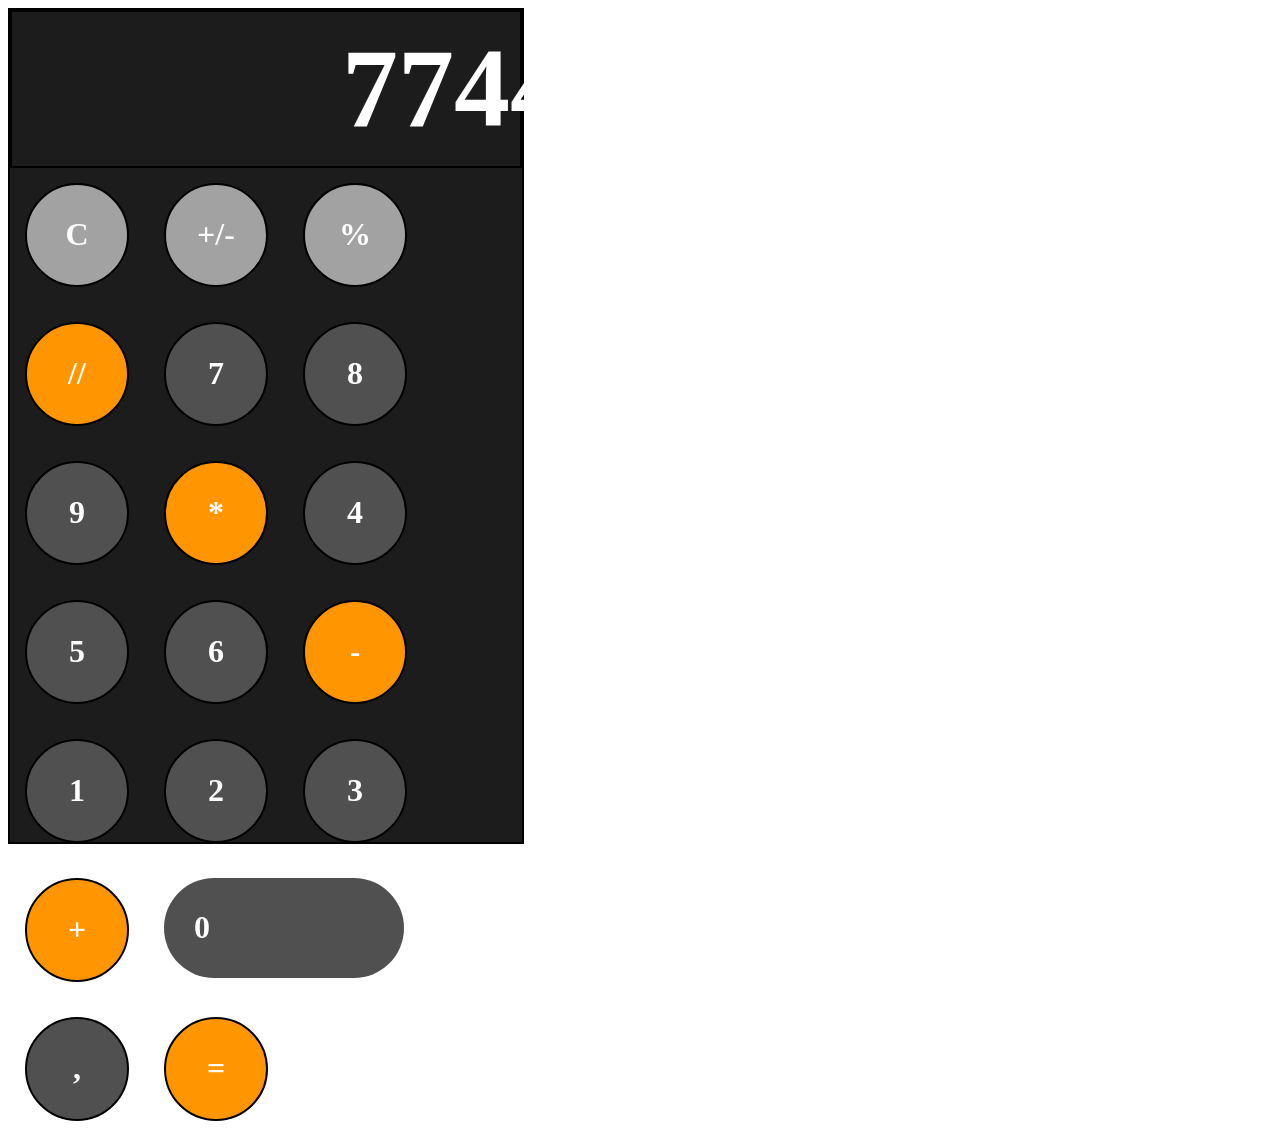
<file: Semester 1/CSS/02.calculator/Index.html>
<!DOCTYPE html>
<html lang="en">
<head>
    <meta charset="UTF-8">
    <meta name="viewport" content="width=device-width, initial-scale=1.0">
    <title>Document</title>
    <link rel="stylesheet" href="index.css">

</head>
<body>
    <div class="container">
        <div class="number">
            <p>7744</p>

        </div>
        <div class="circles">
            <div class="upper">
                <div class="round  one"><h1>C</h1></div>
                <div class="round one"><h1>+/-</h1></div>
                <div class="round one"><h1>%</h1></div>
                <div class="round two"><h1>//</h1></div>
                <div class="round three"><h1>7</h1></div> 
                <div class="round three"><h1>8</h1></div>
                <div class="round three"><h1>9</h1></div>
                <div class="round two"><h1>*</h1></div>
                <div class="round three"><h1>4</h1></div>
                <div class="round three"><h1>5</h1></div>
                <div class="round three"><h1>6</h1></div>
                <div class="round two"><h1>-</h1></div>
                <div class="round three"><h1>1</h1></div>
                <div class="round three"><h1>2</h1></div>
                <div class="round three"><h1>3</h1></div>
                <div class="round two"><h1>+</h1></div>
                
              <div class="biground"><h1>0</h1></div>
              <div class="round three"><h1>,</h1></div>
              <div class="round two"><h1>=</h1></div>
            
            </div>
           


    </div>
    
</body>
</html>
</file>
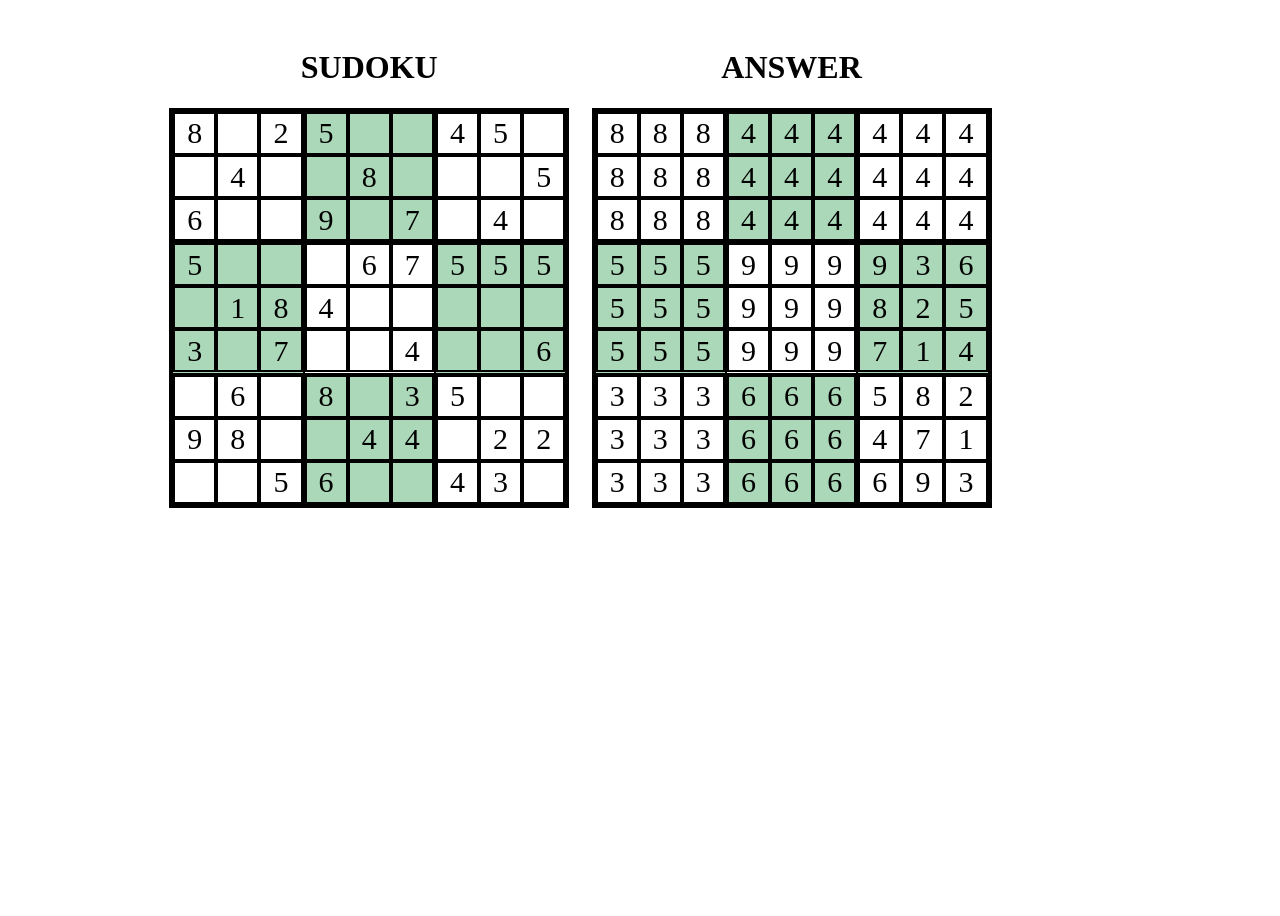
<file: Semester 1/CSS/03.Suduko/index.html>
<!DOCTYPE html>
<html lang="en">
<head>
    <meta charset="UTF-8">
    <meta name="viewport" content="width=device-width, initial-scale=1.0">
    <title>Document</title>
    <link rel="stylesheet" href="index.css">
</head>
<body>
    <div class="white">
      <div class="sudoku">
        <h1>SUDOKU</h1>
        <div class="box-parent">
            <div class="boxes">
                <div class="small"><p>8</p></div>
                <div class="small"></div>
                <div class="small"><p>6</p></div>
                <div class="small"></div>
                <div class="small"><p>4</p></div>
                <div class="small"></div>
                <div class="small"><p>2</p></div>
                <div class="small"></div>
                <div class="small"></div>
            </div>
            <div class="boxes green">
                <div class="small"><p>5</p></div>
                <div class="small"></div>
                <div class="small"><p>3</p></div>
                <div class="small"></div>
                <div class="small"><p>1</p></div>
                <div class="small"></div>
                <div class="small"></div>
                <div class="small"><p>8</p></div>
                <div class="small"><p>7</p></div>
            </div>
            <div class="boxes">
                <div class="small"><p></p></div>
                <div class="small"><p>9</p></div>
                <div class="small"></div>
                <div class="small"><p>6</p></div>
                <div class="small"><p>8</p></div>
                <div class="small"></div>
                <div class="small"></div>
                <div class="small"></div>
                <div class="small"><p>5</p></div>
            </div>
            <div class="boxes green">
                <div class="small"><p>5</p></div>
                <div class="small"></div>
                <div class="small"><p>9</p></div>
                <div class="small"></div>
                <div class="small"><p>8</p></div>
                <div class="small"></div>
                <div class="small"></div>
                <div class="small"></div>
                <div class="small"><p>7</p></div>
            </div>
            <div class="boxes">
                <div class="small"></div>
                <div class="small"><p>4</p></div>
                <div class="small"></div>
                <div class="small"><p>6</p></div>
                <div class="small"></div>
                <div class="small"></div>
                <div class="small"><p>7</p></div>
                <div class="small"></div>
                <div class="small"><p>4</p></div>
            </div>
            <div class="boxes green">
                <div class="small"><p>8</p></div>
                <div class="small"></div>
                <div class="small"><p>6</p></div>
                <div class="small"></div>
                <div class="small"><p>4</p></div>
                <div class="small"></div>
                <div class="small"><p>3</p></div>
                <div class="small"><p>4</p></div>
                <div class="small"></div>
            </div>
            <div class="boxes">
                 <div class="small"><p>4</p></div>
                 <div class="small"></div>
                 <div class="small"></div>
                 <div class="small"><p>5</p></div>
                 <div class="small"></div>
                 <div class="small"><p>4</p></div>
                 <div class="small"></div>
                 <div class="small"><p>5</p></div>
                 <div class="small"></div>
            </div>
            <div class="boxes green">
                <div class="small"><p>5</p></div>
                <div class="small"></div>
                <div class="small"></div>
                <div class="small"><p>5</p></div>
                <div class="small"></div>
                <div class="small"></div>
                <div class="small"><p>5</p></div>
                <div class="small"></div>
                <div class="small"><p>6</p></div>
            </div>
            <div class="boxes">
                <div class="small"><p>5</p></div>
                <div class="small"></div>
                <div class="small"><p>4</p></div>
                <div class="small"></div>
                <div class="small"><p>2</p></div>
                <div class="small"><p>3</p></div>
                <div class="small"></div>
                <div class="small"><p>2</p></div>
                <div class="small"></div>
            </div>

        </div>
      </div>

          <div class="sudoku">
        <h1>ANSWER</h1>
        <div class="box-parent">
            <div class="boxes">
                <div class="small"><p>8</p></div>
                <div class="small"><p>8</p></div>
                <div class="small"><p>8</p></div>
                <div class="small"><p>8</p></div>
                <div class="small"><p>8</p></div>
                <div class="small"><p>8</p></div>
                <div class="small"><p>8</p></div>
                <div class="small"><p>8</p></div>
                <div class="small"><p>8</p></div>
            </div>
            <div class="boxes green">
                <div class="small"><p>5</p></div>
                <div class="small"><p>5</p></div>
                <div class="small"><p>5</p></div>
                <div class="small"><p>5</p></div>
                <div class="small"><p>5</p></div>
                <div class="small"><p>5</p></div>
                <div class="small"><p>5</p></div>
                <div class="small"><p>5</p></div>
                <div class="small"><p>5</p></div>
            </div>
            <div class="boxes">
                <div class="small"><p>3</p></div>
                <div class="small"><p>3</p></div>
                <div class="small"><p>3</p></div>
                <div class="small"><p>3</p></div>
                <div class="small"><p>3</p></div>
                <div class="small"><p>3</p></div>
                <div class="small"><p>3</p></div>
                <div class="small"><p>3</p></div>
                <div class="small"><p>3</p></div>
            </div>
            <div class="boxes green">
                <div class="small"><p>4</p></div>
                <div class="small"><p>4</p></div>
                <div class="small"><p>4</p></div>
                <div class="small"><p>4</p></div>
                <div class="small"><p>4</p></div>
                <div class="small"><p>4</p></div>
                <div class="small"><p>4</p></div>
                <div class="small"><p>4</p></div>
                <div class="small"><p>4</p></div>
            </div>
            <div class="boxes">
                <div class="small"><p>9</p></div>
                <div class="small"><p>9</p></div>
                <div class="small"><p>9</p></div>
                <div class="small"><p>9</p></div>
                <div class="small"><p>9</p></div>
                <div class="small"><p>9</p></div>
                <div class="small"><p>9</p></div>
                <div class="small"><p>9</p></div>
                <div class="small"><p>9</p></div>
            </div>
            <div class="boxes green">
                <div class="small"><p>6</p></div>
                <div class="small"><p>6</p></div>
                <div class="small"><p>6</p></div>
                <div class="small"><p>6</p></div>
                <div class="small"><p>6</p></div>
                <div class="small"><p>6</p></div>
                <div class="small"><p>6</p></div>
                <div class="small"><p>6</p></div>
                <div class="small"><p>6</p></div>
            </div>
            <div class="boxes">
                 <div class="small"><p>4</p></div>
                 <div class="small"><p>4</p></div>
                 <div class="small"><p>4</p></div>
                 <div class="small"><p>4</p></div>
                 <div class="small"><p>4</p></div>
                 <div class="small"><p>4</p></div>
                 <div class="small"><p>4</p></div>
                 <div class="small"><p>4</p></div>
                 <div class="small"><p>4</p></div>
            </div>
            <div class="boxes green">
                <div class="small"><p>9</p></div>
                <div class="small"><p>8</p></div>
                <div class="small"><p>7</p></div>
                <div class="small"><p>3</p></div>
                <div class="small"><p>2</p></div>
                <div class="small"><p>1</p> </div>
                <div class="small"><p>6</p></div>
                <div class="small"><p>5</p></div>
                <div class="small"><p>4</p></div>
            </div>
            <div class="boxes">
                <div class="small"><p>5</p></div>
                <div class="small"><p>4</p></div>
                <div class="small"><p>6</p></div>
                <div class="small"><p>8</p></div>
                <div class="small"><p>7</p></div>
                <div class="small"><p>9</p></div>
                <div class="small"><p>2</p></div>
                <div class="small"><p>1</p></div>
                <div class="small"><p>3</p></div>
            </div>

        </div>
      </div>
    </div>
    
</body>
</html>
</file>
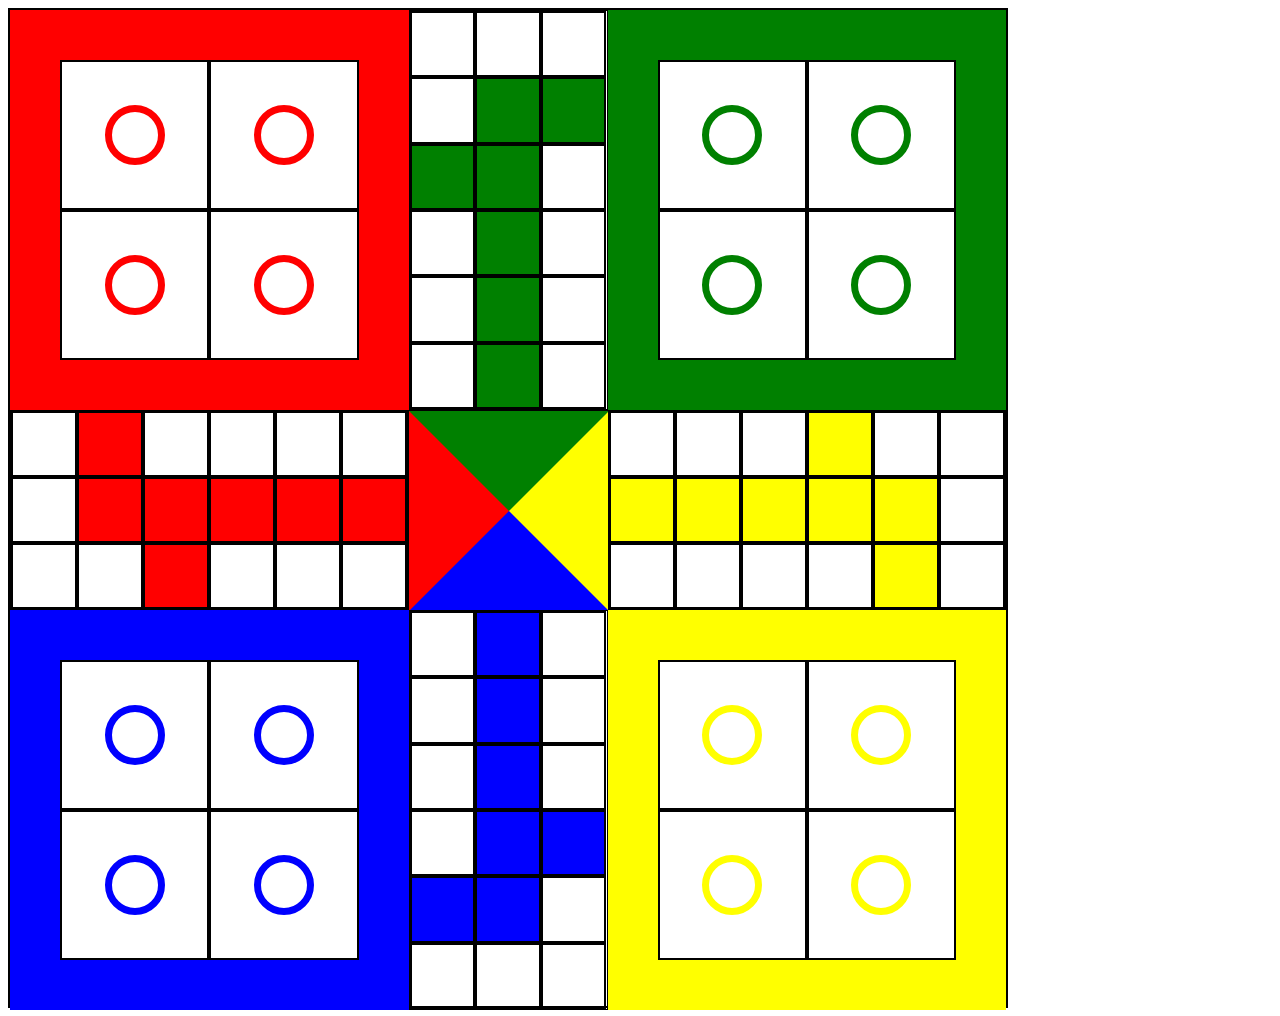
<file: Semester 1/CSS/04.Ludo/style.html>
<!DOCTYPE html>
<html lang="en">
<head>
    <meta charset="UTF-8">
    <meta name="viewport" content="width=device-width, initial-scale=1.0">
    <title>Document</title>
    <link rel="stylesheet" href="style.css">
</head>
<body>
    <div class="container">
     <div class="q">
        <div class="one">
            <div class="division"><div class="mini"></div></div>
            <div class="division"><div class="mini"></div></div>
            <div class="division"><div class="mini"></div></div>
            <div class="division"><div class="mini"></div></div>
        </div>
        <div class="two">
            <div class="grid"></div>
            <div class="grid"></div>
            <div class="grid"></div>
            <div class="grid " ></div>
            <div class="grid i"></div>
            <div class="grid i "></div>
            <div class="grid i"></div>
            <div class="grid i"></div>
            <div class="grid "></div>
            <div class="grid"></div>
            <div class="grid i"></div>
            <div class="grid"></div>
            <div class="grid "></div>
            <div class="grid i"></div>
            <div class="grid "></div>
            <div class="grid"></div>
            <div class="grid i"></div>
            <div class="grid"></div>
        </div>
        <div class="three">
            <div class="division"><div class="min"></div></div>
            <div class="division"><div class="min"></div></div>
            <div class="division"><div class="min"></div></div>
            <div class="division"><div class="min"></div></div> 
        </div>
     </div>
     <div class="q">
        <div class="four">
            <div class="grid1 "></div>
            <div class="grid1 r"></div>
            <div class="grid1"></div>
            <div class="grid1"></div>
            <div class="grid1"></div>
            <div class="grid1"></div>
            <div class="grid1"></div>
            <div class="grid1 r s"></div>
            <div class="grid1 r"></div>
            <div class="grid1 r"></div>
            <div class="grid1 r"></div>
            <div class="grid1 r"></div>
            <div class="grid1"></div>
            <div class="grid1"></div>
            <div class="grid1 r"></div>
            <div class="grid1"></div>
            <div class="grid1"></div>
            <div class="grid1"></div>
        </div>
        <div class="five"><div class="triangle-square"></div></div>
        <div class="six">
            <div class="grid1"></div>
            <div class="grid1"></div>
            <div class="grid1"></div>
            <div class="grid1 y"></div>
            <div class="grid1"></div>
            <div class="grid1"></div>
            <div class="grid1 y"></div>
            <div class="grid1 y"></div>
            <div class="grid1 y"></div>
            <div class="grid1 y"></div>
            <div class="grid1 y"></div>
            <div class="grid1 "></div>
            <div class="grid1"></div>
            <div class="grid1"></div>
            <div class="grid1"></div>
            <div class="grid1"></div>
            <div class="grid1 y"></div>
            <div class="grid1"></div>
        </div>
     </div>
     <div class="q">
        <div class="seven">
            <div class="division"><div class="minu"></div></div>
            <div class="division"><div class="minu"></div></div>
            <div class="division"><div class="minu"></div></div>
            <div class="division"><div class="minu"></div></div>   
        </div>
        <div class="eight">
            <div class="grid"></div>
            <div class="grid b"></div>
            <div class="grid"></div>
            <div class="grid"></div>
            <div class="grid b"></div>
            <div class="grid"></div>
            <div class="grid"></div>
            <div class="grid b"></div>
            <div class="grid"></div>
            <div class="grid"></div>
            <div class="grid b"></div>
            <div class="grid b"></div>
            <div class="grid b"></div>
            <div class="grid b"></div>
            <div class="grid "></div>
            <div class="grid "></div>
            <div class="grid "></div>
            <div class="grid"></div>
        </div>
        <div class="nine">
            <div class="division"><div class="mi"></div></div>
            <div class="division"><div class="mi"></div></div>
            <div class="division"><div class="mi"></div></div>
            <div class="division"><div class="mi"></div></div>    
        </div>
     </div>
    </div>
    
</body>
</html>
</file>
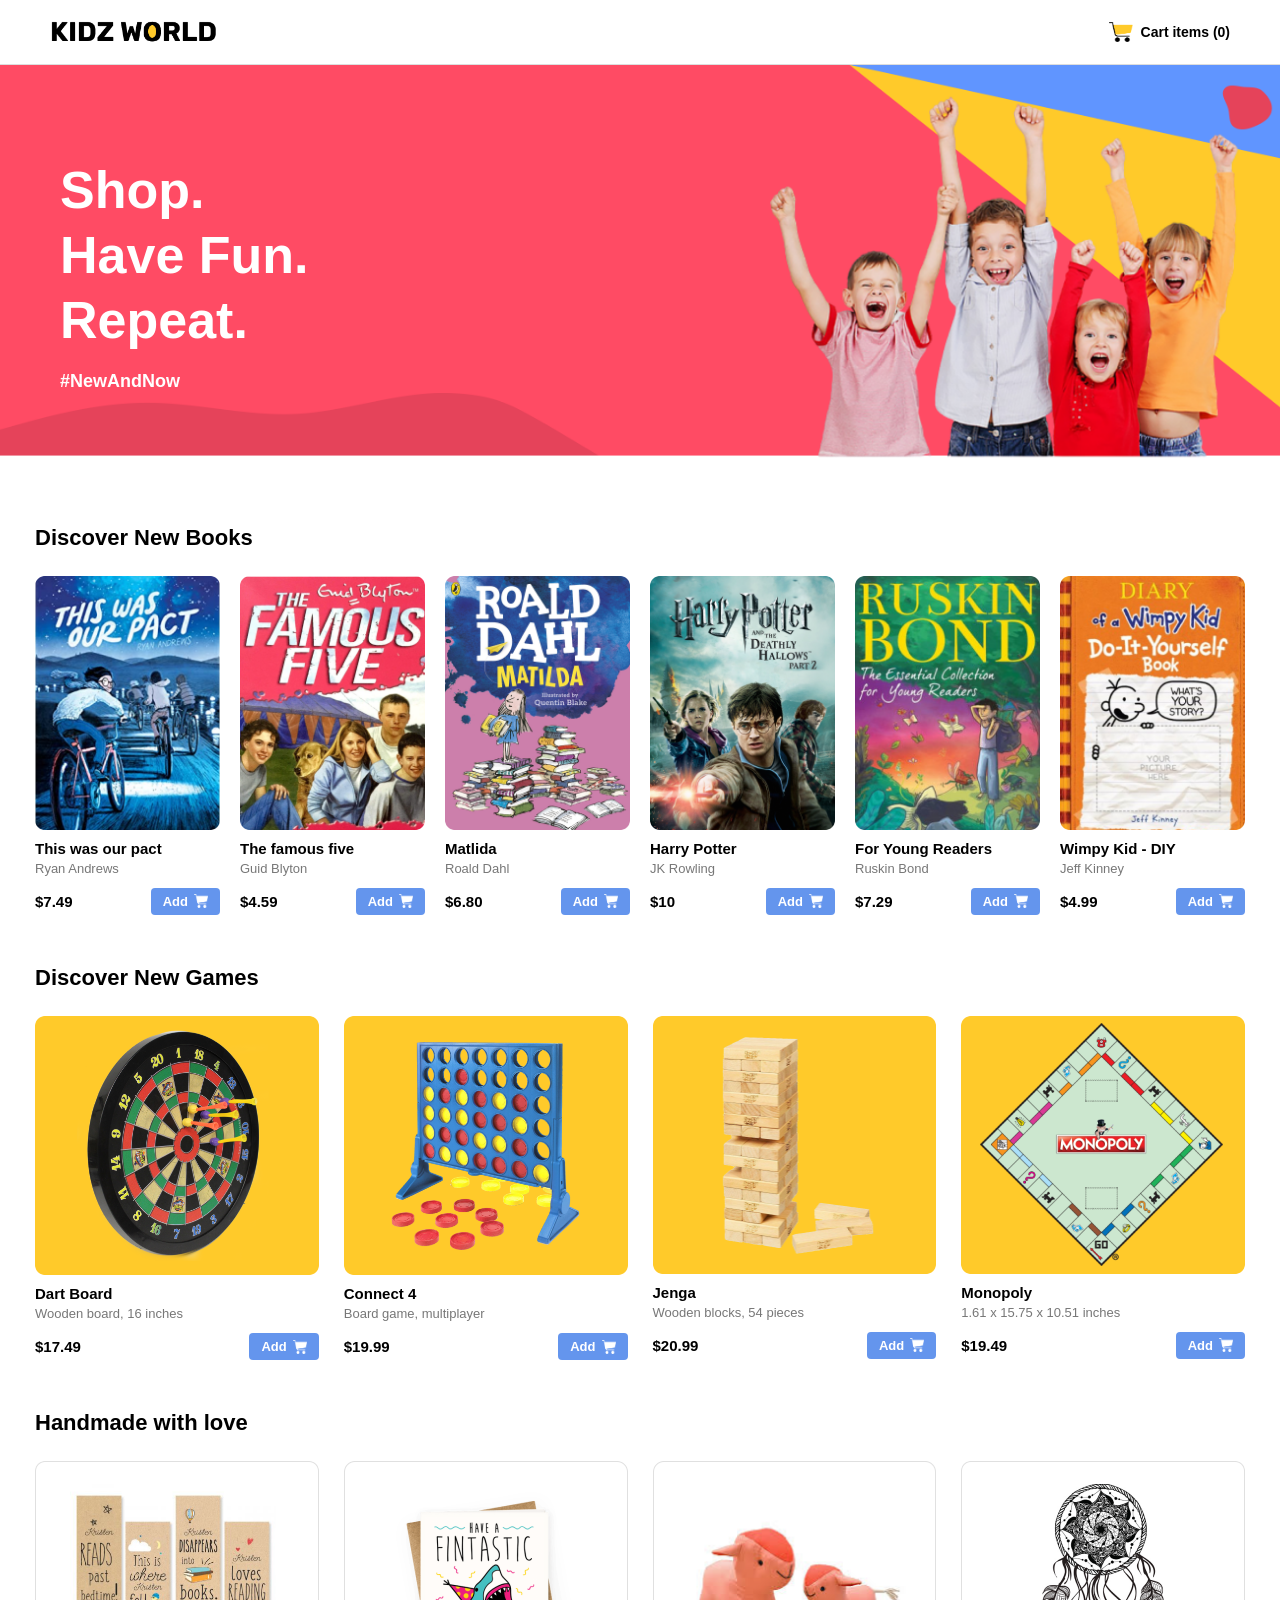
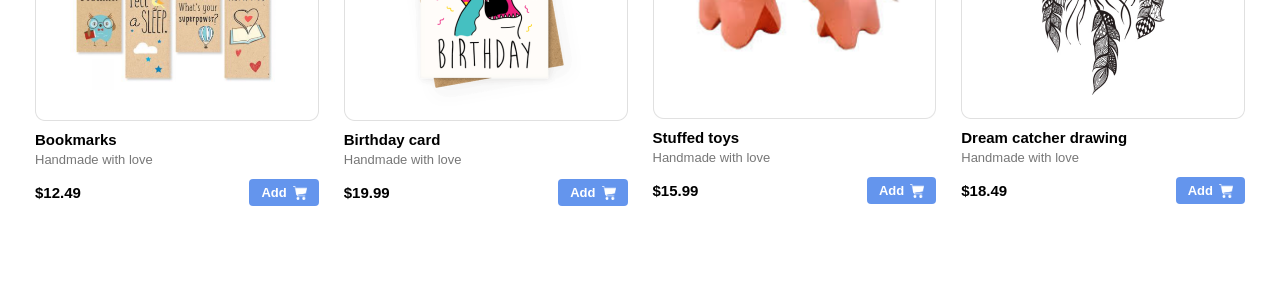
<file: Semester 1/CSS/kidzworld/kidz.html>
﻿<!DOCTYPE html>
<html lang="en">

<head>
    <meta charset="UTF-8">
    <meta name="viewport" content="width=device-width, initial-scale=1.0">
    <title>Kidz World</title>
    <link rel="stylesheet" href="kidz.css">
</head>

<body>
    <header class="nav">
        <img src="kw-logo.png" alt="Logo" class="logo">
        <div class="cart">
            <img src="cart-icon.png" alt="Cart">
            <span>Cart items (0)</span>
        </div>
    </header>
    <section class="hero">
        <div class="htxt">
            <h1>Shop.<br>Have Fun.<br>Repeat.</h1>
            <p>#NewAndNow</p>
        </div>
    </section>
    <main class="main">
        <section class="sec">
            <h2 class="tit">Discover New Books</h2>
            <div class="g6">
                <div class="cd">
                    <img src="book1.png" alt="Book" class="pic">
                    <div class="nm">This was our pact</div>
                    <div class="sub">Ryan Andrews</div>
                    <div class="ft">
                        <span class="prc">$7.49</span>
                        <button class="btn">Add <img src="cart-icon-white.png" alt="Cart"></button>
                    </div>
                </div>
                <div class="cd">
                    <img src="book2.png" alt="Book" class="pic">
                    <div class="nm">The famous five</div>
                    <div class="sub">Guid Blyton</div>
                    <div class="ft">
                        <span class="prc">$4.59</span>
                        <button class="btn">Add <img src="cart-icon-white.png" alt="Cart"></button>
                    </div>
                </div>
                <div class="cd">
                    <img src="book3.png" alt="Book" class="pic">
                    <div class="nm">Matlida</div>
                    <div class="sub">Roald Dahl</div>
                    <div class="ft">
                        <span class="prc">$6.80</span>
                        <button class="btn">Add <img src="cart-icon-white.png" alt="Cart"></button>
                    </div>
                </div>
                <div class="cd">
                    <img src="book4.png" alt="Book" class="pic">
                    <div class="nm">Harry Potter</div>
                    <div class="sub">JK Rowling</div>
                    <div class="ft">
                        <span class="prc">$10</span>
                        <button class="btn">Add <img src="cart-icon-white.png" alt="Cart"></button>
                    </div>
                </div>
                <div class="cd">
                    <img src="book5.png" alt="Book" class="pic">
                    <div class="nm">For Young Readers</div>
                    <div class="sub">Ruskin Bond</div>
                    <div class="ft">
                        <span class="prc">$7.29</span>
                        <button class="btn">Add <img src="cart-icon-white.png" alt="Cart"></button>
                    </div>
                </div>
                <div class="cd">
                    <img src="book6.png" alt="Book" class="pic">
                    <div class="nm">Wimpy Kid - DIY</div>
                    <div class="sub">Jeff Kinney</div>
                    <div class="ft">
                        <span class="prc">$4.99</span>
                        <button class="btn">Add <img src="cart-icon-white.png" alt="Cart"></button>
                    </div>
                </div>
            </div>
        </section>
        <section class="sec">
            <h2 class="tit">Discover New Games</h2>
            <div class="g4">
                <div class="cd">
                    <img src="dart-board.png" alt="Game" class="pic">
                    <div class="nm">Dart Board</div>
                    <div class="sub">Wooden board, 16 inches</div>
                    <div class="ft">
                        <span class="prc">$17.49</span>
                        <button class="btn">Add <img src="cart-icon-white.png" alt="Cart"></button>
                    </div>
                </div>
                <div class="cd">
                    <img src="connect-four.png" alt="Game" class="pic">
                    <div class="nm">Connect 4</div>
                    <div class="sub">Board game, multiplayer</div>
                    <div class="ft">
                        <span class="prc">$19.99</span>
                        <button class="btn">Add <img src="cart-icon-white.png" alt="Cart"></button>
                    </div>
                </div>
                <div class="cd">
                    <img src="jenga.png" alt="Game" class="pic">
                    <div class="nm">Jenga</div>
                    <div class="sub">Wooden blocks, 54 pieces</div>
                    <div class="ft">
                        <span class="prc">$20.99</span>
                        <button class="btn">Add <img src="cart-icon-white.png" alt="Cart"></button>
                    </div>
                </div>
                <div class="cd">
                    <img src="monopoly.png" alt="Game" class="pic">
                    <div class="nm">Monopoly</div>
                    <div class="sub">1.61 x 15.75 x 10.51 inches</div>
                    <div class="ft">
                        <span class="prc">$19.49</span>
                        <button class="btn">Add <img src="cart-icon-white.png" alt="Cart"></button>
                    </div>
                </div>
            </div>
        </section>
        <section class="sec">
            <h2 class="tit">Handmade with love</h2>
            <div class="g4">
                <div class="cd">
                    <img src="bookmarks.png" alt="Craft" class="pic">
                    <div class="nm">Bookmarks</div>
                    <div class="sub">Handmade with love</div>
                    <div class="ft">
                        <span class="prc">$12.49</span>
                        <button class="btn">Add <img src="cart-icon-white.png" alt="Cart"></button>
                    </div>
                </div>
                <div class="cd">
                    <img src="birthday-card.png" alt="Craft" class="pic">
                    <div class="nm">Birthday card</div>
                    <div class="sub">Handmade with love</div>
                    <div class="ft">
                        <span class="prc">$19.99</span>
                        <button class="btn">Add <img src="cart-icon-white.png" alt="Cart"></button>
                    </div>
                </div>
                <div class="cd">
                    <img src="stuffed-toy.png" alt="Craft" class="pic">
                    <div class="nm">Stuffed toys</div>
                    <div class="sub">Handmade with love</div>
                    <div class="ft">
                        <span class="prc">$15.99</span>
                        <button class="btn">Add <img src="cart-icon-white.png" alt="Cart"></button>
                    </div>
                </div>
                <div class="cd">
                    <img src="dream-catcher.png" alt="Craft" class="pic">
                    <div class="nm">Dream catcher drawing</div>
                    <div class="sub">Handmade with love</div>
                    <div class="ft">
                        <span class="prc">$18.49</span>
                        <button class="btn">Add <img src="cart-icon-white.png" alt="Cart"></button>
                    </div>
                </div>
            </div>
        </section>
    </main>
</body>

</html>
</file>
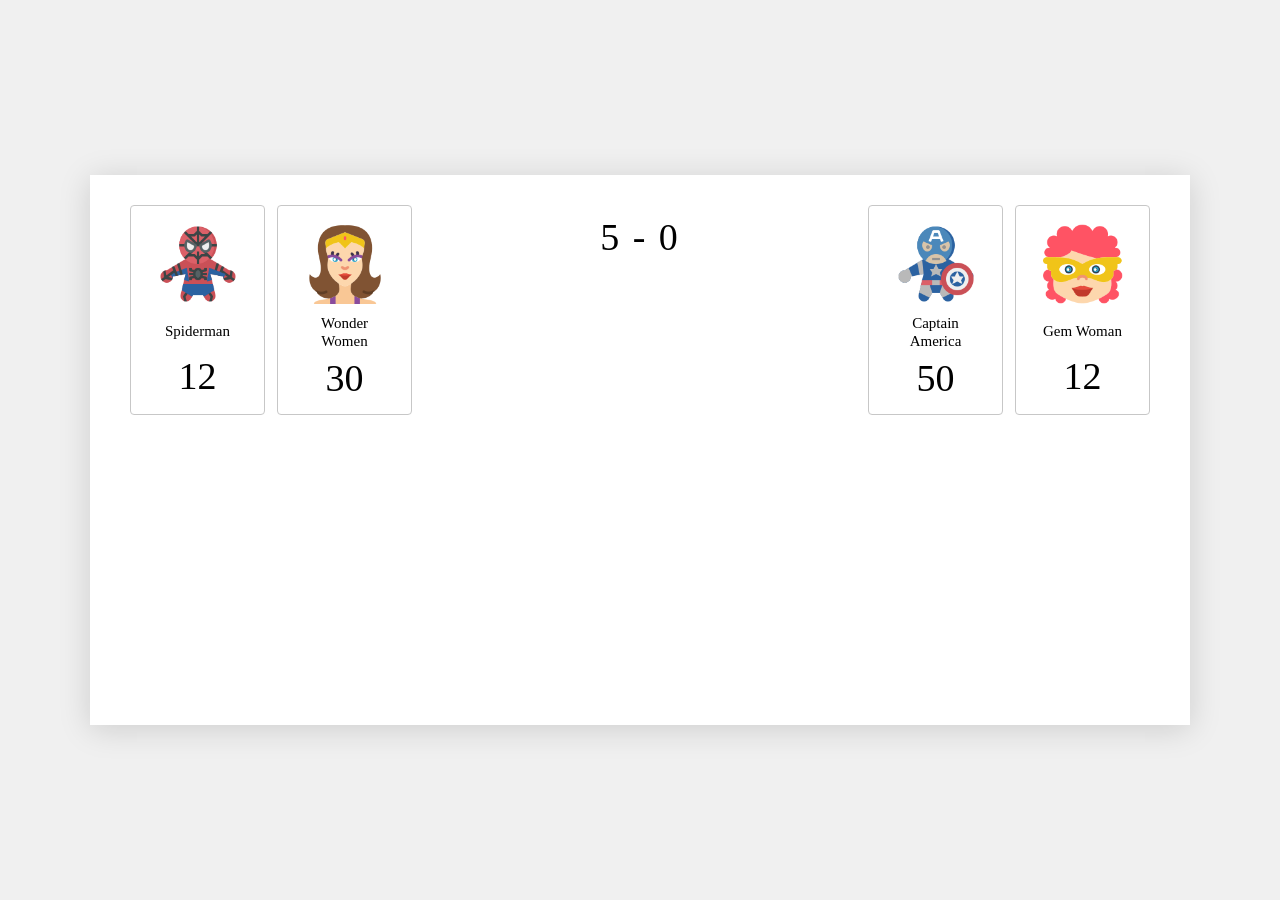
<file: Semester 1/CSS/superwars/superwars.html>
﻿<!DOCTYPE html>
<html lang="en">

<head>
    <meta charset="UTF-8">
    <meta name="viewport" content="width=device-width, initial-scale=1.0">
    <title>Super Wars</title>
    <link rel="stylesheet" href="superwars.css">
</head>

<body class="bg">
    <div class="wrap">
        <div class="team">
            <div class="cd">
                <img src="super-1.png" alt="Spiderman" class="pic">
                <div class="nm">Spiderman</div>
                <div class="pts">12</div>
            </div>
            <div class="cd">
                <img src="super-3.png" alt="Wonder Women" class="pic">
                <div class="nm">Wonder<br>Women</div>
                <div class="pts">30</div>
            </div>
        </div>
        <div class="sc">5 - 0</div>
        <div class="team">
            <div class="cd">
                <img src="super-2.png" alt="Captain America" class="pic">
                <div class="nm">Captain<br>America</div>
                <div class="pts">50</div>
            </div>
            <div class="cd">
                <img src="super-4.png" alt="Gem Woman" class="pic">
                <div class="nm">Gem Woman</div>
                <div class="pts">12</div>
            </div>
        </div>
    </div>
</body>

</html>
</file>
<file: Semester 1/CSS/02.calculator/index.css>
.container{
    width: 40vw;
    height:65vw;
    border: 2px solid;
    display: flex;
    flex-direction: column;
    background-color: #1C1C1C;
}
.number{
    /* width: 100%; */
    height:12vw;
    border: 2px solid;
    display: flex;
    align-items: center;

  
    p{
       font-size:7rem ;
       font-weight: bold; 
       color:white;
       position: relative;
       right:-330px;
    }
}
.circles{
    
    flex-grow:1;
    /* border: 2px solid pink; */
    padding: 15px;

}
.upper{
    /* border: 2px solid red; */
    display: flex;
    flex-flow: wrap;
    gap: 35px;

   
}
.round{
    height: 100px;
    width: 100px;
    border-radius:50%;
    border: 2px solid;
    display: flex;
  align-items: center;
  justify-content: center;

  h1{
    color:white;
  }

}
.one{
    background-color: #A2A2A2;
}
.three{
    background-color: #505050;
}
.two{
    background-color: #FF9500;
}



.biground{
    height: 100px;
    width: 240px;
    border-radius: 50px;
    background-color: #505050;
    h1{
        position: relative;
        left: 30px;
        top: 10px;
        color: white;
    }

}
</file>
<file: Semester 1/CSS/03.Suduko/index.css>
*{
    box-sizing: border-box;
    
}
p{
    font-size: 30px;
    
}

.white{
    margin-left: 150px;
    height: 100vh;
    background-color: white;
    display: flex;

    
}
.sudoku{
    /* border:2px solid red; */
    background-color: white;
    width: 33vw;
    height: 75vh;
    padding: 20px;
    display: flex;
    flex-direction: column;
    align-items: center;


}
.box-parent{
    border: 3px solid black;
    width:400px;
    height:400px;
    display:flex;
    flex-direction: column;
    flex-wrap: wrap;
}
.boxes{
    border:1px solid black;
    height: 33.333%;
    width: 33.333%;
    display:flex;
    flex-direction: column;
    flex-wrap: wrap;
}
.small{
    border:2px solid black;
    height: 33.333%;
    width: 33.333%;  
    display: flex; 
    justify-content: center;
    align-items: center;
}
.green{
    background-color: #ABD8B8;
}
</file>
<file: Semester 1/CSS/04.Ludo/style.css>
*{
    box-sizing: border-box; 
} 

.container{
    width: 1000px;
    height: 1000px;
    border: 2px solid;
    display: flex;
   flex-direction: column;

}


.one{
    border: 50px solid red;
    height: 400px;
    width: 400px;
    display: flex;
    flex-wrap: wrap;
}
.two{
    height: 400px;
    width: 200px;
    border: 1px solid;
    display: flex;
    flex-wrap: wrap;

}
.three{
    height: 400px;
    width: 400px;
    border: 50px solid green ;
    display: flex;
    flex-wrap: wrap;
}
.four{
    height: 200px;
    width:400px;
    border: 1px  solid;
    display: flex;
    flex-wrap: wrap;

}
.five{
    height: 200px;
    width:200px ;
    border:1px solid ;
}
.six{
    height: 200px;
    width:400px ;
    border: 1px solid;
    display: flex;
    flex-wrap: wrap;
}
.seven{
    height:400px;
    width:400px;
    border:50px solid blue;
    display: flex;
    flex-wrap: wrap;
}
.eight{
    height: 400px;
    width: 200px;
    border:1px solid ;
    display: flex;
    flex-wrap: wrap;
}
.nine{
    height: 400px;
    width: 400px;
    border: 50px solid yellow;
    display: flex;
    flex-wrap: wrap;
}

.q{
   display: flex; 
}
.grid{
    border: 2px solid; 
  width: 33.333%;  
}
.grid1{
    border: 2px solid;
    height: 33.333%;
    width:16.666%;
}
.division{
 /* border: 1px solid; */
 height: auto;
 width: 50%;
 display: flex;
 justify-content: center;
 align-items: center;
 border: 2px solid;
}
.mini{
    height: 60px;
    width: 60px;
    border-radius: 50%;
    border: 7px solid red;
}
.min{
     height: 60px;
    width: 60px;
    border-radius: 50%;
    border: 7px solid green;  
}
.minu{
     height: 60px;
    width: 60px;
    border-radius: 50%;
    border: 7px solid blue;    
}
.mi{
    height: 60px;
    width: 60px;
    border-radius: 50%;
    border: 7px solid yellow;    
}
.i{
    background-color: green;
}


.r{
    background-color: red;
}
.y{
    background-color: yellow;
}
.b{
    background-color: blue;
}
.triangle-square {

  width: 0;
  height: 0;
  

  border-top: 100px solid green;    
  border-right: 100px solid yellow; 
  border-bottom: 100px solid blue;   
  border-left: 100px solid red; 
 }
</file>
<file: Semester 1/CSS/kidzworld/kidz.css>
﻿* {
    box-sizing: border-box;
    margin: 0;
    padding: 0;
}

body {
    font-family: Arial, Helvetica, sans-serif;
    background: #fff;
    color: #000;
}

.nav {
    display: flex;
    justify-content: space-between;
    align-items: center;
    padding: 16px 50px;
    border-bottom: 1px solid #ddd;
}

.logo {
    height: 32px;
}

.cart {
    display: flex;
    align-items: center;
    gap: 8px;
    font-size: 14px;
    font-weight: 700;
}

.cart img {
    height: 20px;
}

.hero {
    background: url('kw-background.png') center/cover no-repeat;
    min-height: 420px;
    display: flex;
    align-items: center;
    padding: 40px 60px;
}

.htxt h1 {
    color: #fff;
    font-size: 52px;
    line-height: 1.25;
    font-weight: 700;
    margin-bottom: 18px;
}

.htxt p {
    color: #fff;
    font-size: 18px;
    font-weight: 700;
}

.main {
    max-width: 1250px;
    margin: 0 auto;
    padding: 40px 20px;
}

.sec {
    margin-bottom: 50px;
}

.tit {
    font-size: 22px;
    font-weight: 700;
    margin-bottom: 25px;
}

.g6 {
    display: grid;
    grid-template-columns: repeat(6, 1fr);
    gap: 20px;
}

.g4 {
    display: grid;
    grid-template-columns: repeat(4, 1fr);
    gap: 25px;
}

.cd {
    display: flex;
    flex-direction: column;
}

.pic {
    width: 100%;
    border-radius: 8px;
    display: block;
}

.nm {
    font-size: 15px;
    font-weight: 700;
    margin-top: 10px;
}

.sub {
    font-size: 13px;
    color: #777;
    margin-top: 4px;
}

.ft {
    display: flex;
    justify-content: space-between;
    align-items: center;
    margin-top: 12px;
}

.prc {
    font-size: 15px;
    font-weight: 700;
}

.btn {
    background: #6495ed;
    color: #fff;
    border: none;
    border-radius: 4px;
    padding: 6px 12px;
    font-size: 13px;
    font-weight: 700;
    cursor: pointer;
    display: flex;
    align-items: center;
    gap: 6px;
}

.btn img {
    width: 14px;
    height: 14px;
}

@media (max-width: 1024px) {
    .g6 {
        grid-template-columns: repeat(3, 1fr);
    }

    .g4 {
        grid-template-columns: repeat(2, 1fr);
    }

    .hero {
        min-height: 320px;
        padding: 30px;
    }

    .htxt h1 {
        font-size: 38px;
    }
}

@media (max-width: 650px) {
    .nav {
        padding: 12px 20px;
    }

    .hero {
        min-height: 240px;
        padding: 20px;
    }

    .htxt h1 {
        font-size: 28px;
    }

    .htxt p {
        font-size: 15px;
    }

    .g6 {
        grid-template-columns: repeat(2, 1fr);
        gap: 15px;
    }

    .g4 {
        grid-template-columns: 1fr;
        gap: 20px;
    }
}
</file>
<file: Semester 1/CSS/superwars/superwars.css>
﻿* {
    box-sizing: border-box;
    margin: 0;
    padding: 0;
}

body.bg {
    min-height: 100vh;
    background: #f0f0f0;
    display: flex;
    align-items: center;
    justify-content: center;
    font-family: 'Times New Roman', serif;
    padding: 20px;
}

.wrap {
    width: 100%;
    max-width: 1100px;
    min-height: 550px;
    background: #fff;
    box-shadow: 0 4px 30px rgba(0, 0, 0, 0.15);
    display: flex;
    justify-content: space-between;
    align-items: flex-start;
    padding: 30px 40px 180px;
}

.team {
    display: flex;
    gap: 12px;
}

.cd {
    width: 135px;
    border: 1px solid #c7c7c7;
    border-radius: 4px;
    padding: 18px 10px 14px;
    display: flex;
    flex-direction: column;
    align-items: center;
    text-align: center;
    background: #fff;
}

.pic {
    width: 80px;
    height: 80px;
    object-fit: contain;
    display: block;
}

.nm {
    font-size: 15px;
    margin-top: 10px;
    line-height: 1.2;
    min-height: 34px;
    display: flex;
    align-items: center;
    justify-content: center;
}

.pts {
    font-size: 38px;
    margin-top: 6px;
}

.sc {
    font-size: 38px;
    letter-spacing: 2px;
    padding-top: 10px;
}

@media (max-width: 768px) {
    .wrap {
        flex-direction: column;
        align-items: center;
        gap: 24px;
        padding: 24px 16px 50px;
        min-height: auto;
    }

    .sc {
        order: -1;
        padding-top: 0;
    }

    .team {
        justify-content: center;
        width: 100%;
    }

    .cd {
        width: 130px;
    }
}
</file>
